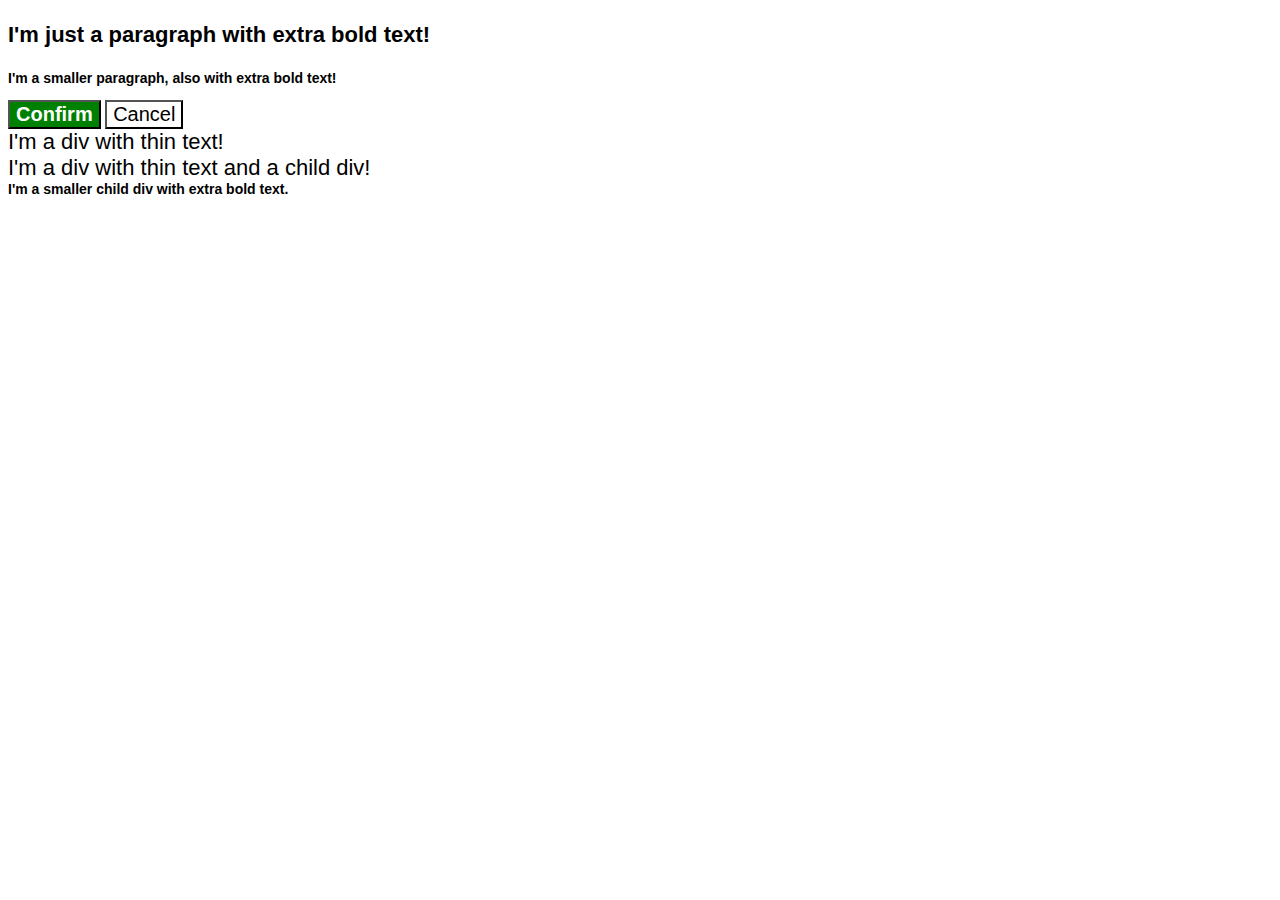
<file: 01-cascade-fix/index.html>
<!DOCTYPE html>
<html lang="en">
  <head>
    <meta charset="UTF-8">
    <meta http-equiv="X-UA-Compatible" content="IE=edge">
    <meta name="viewport" content="width=device-width, initial-scale=1.0">
    <title>Fix the Cascade</title>
    <link rel="stylesheet" href="style.css">
  </head>
  <body>
    <p class="para">I'm just a paragraph with extra bold text!</p>
    <p class="para small-para">I'm a smaller paragraph, also with extra bold text!</p>

    <button id="confirm-button" class="button confirm">Confirm</button>
    <button id="cancel-button" class="button cancel">Cancel</button>

    <div class="text">I'm a div with thin text!</div>
    <div class="text">I'm a div with thin text and a child div!
      <div class="text child">I'm a smaller child div with extra bold text.</div>
    </div>
  </body>
</html>
</file>
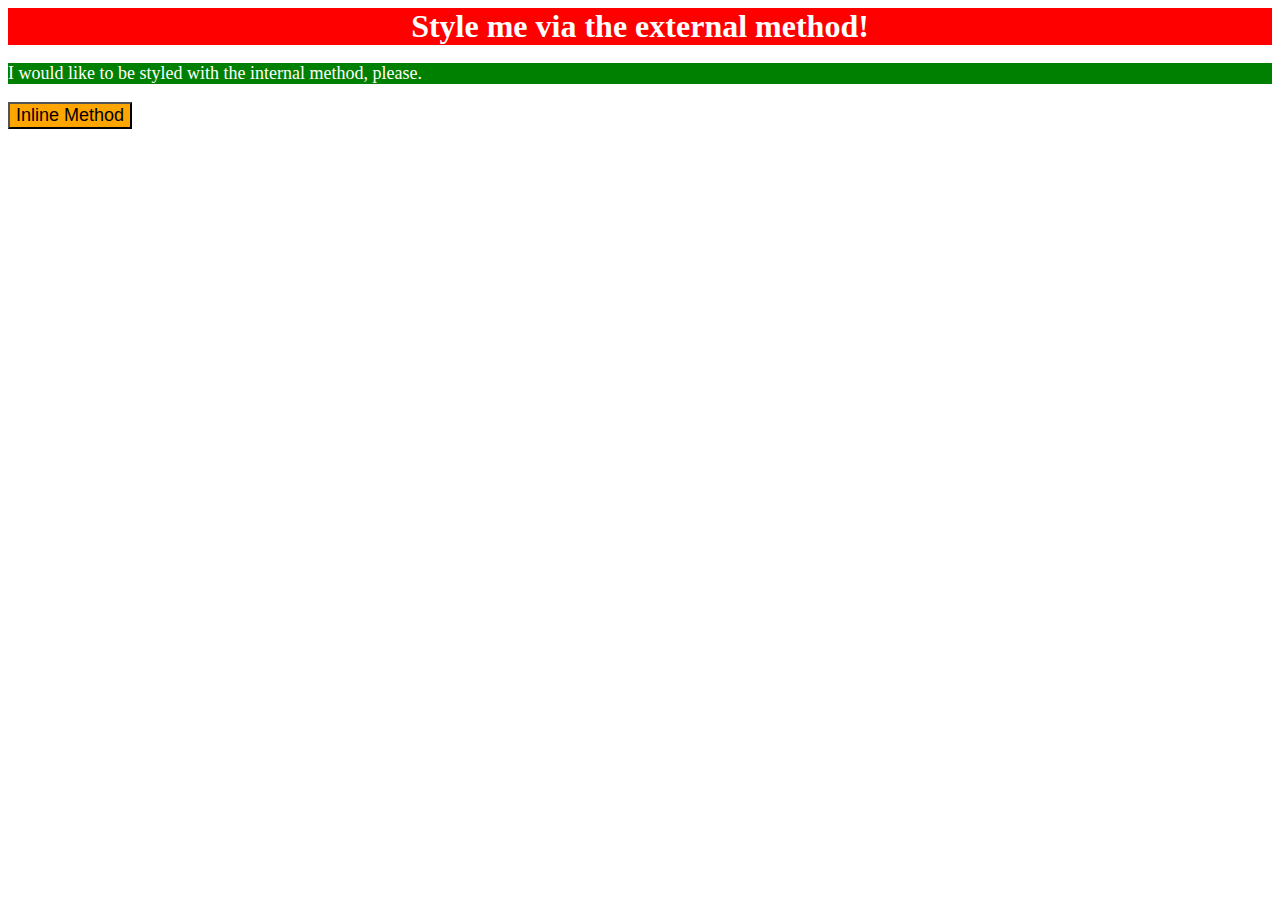
<file: 01-css-methods/index.html>
<!DOCTYPE html>
<html lang="en">
  <head>
    <meta charset="UTF-8">
    <meta http-equiv="X-UA-Compatible" content="IE=edge">
    <meta name="viewport" content="width=device-width, initial-scale=1.0">
    <link rel="stylesheet" href="style.css">
    <title>Methods for Adding CSS</title>
  </head>
  <style>
    p{
      background-color: green;
      color: white;
      font-size: 18px;
    }
  </style>
  <body>
    <div>Style me via the external method!</div>
    <p>I would like to be styled with the internal method, please.</p>
    <button style="background-color: orange; font-size: 18px;">Inline Method</button>
  </body>
</html>
</file>
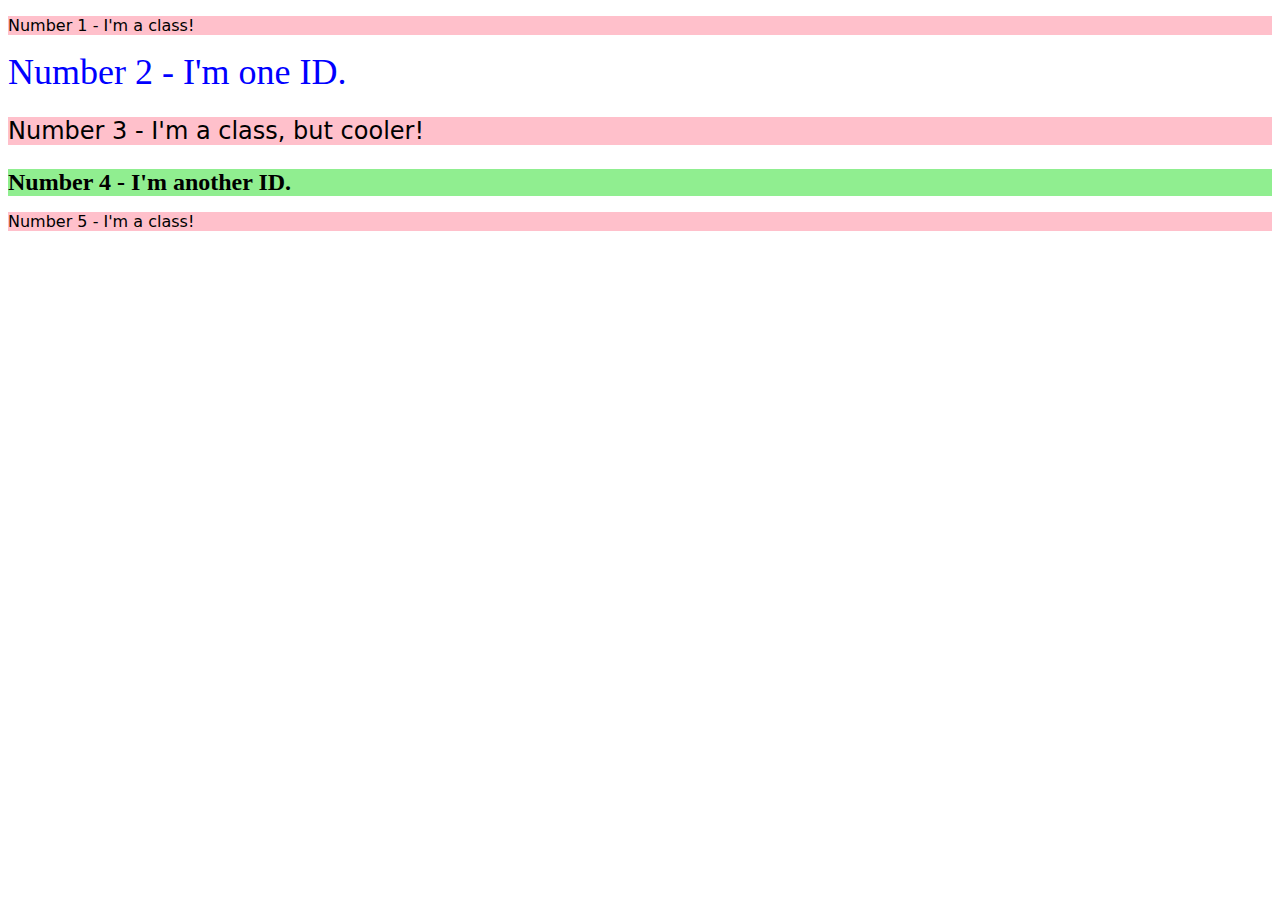
<file: 02-class-id-selectors/index.html>
<!DOCTYPE html>
<html lang="en">
  <head>
    <meta charset="UTF-8">
    <meta http-equiv="X-UA-Compatible" content="IE=edge">
    <meta name="viewport" content="width=device-width, initial-scale=1.0">
    <title>Class and ID Selectors</title>
    <link rel="stylesheet" href="style.css">
  </head>
  <body>
    <p class="odd-numbers">Number 1 - I'm a class!</p>
    <div id="first-id">Number 2 - I'm one ID.</div>
    <p class="odd-numbers number-3">Number 3 - I'm a class, but cooler!</p>
    <div id="second-id">Number 4 - I'm another ID.</div>
    <p class="odd-numbers">Number 5 - I'm a class!</p>
  </body>
</html>
</file>
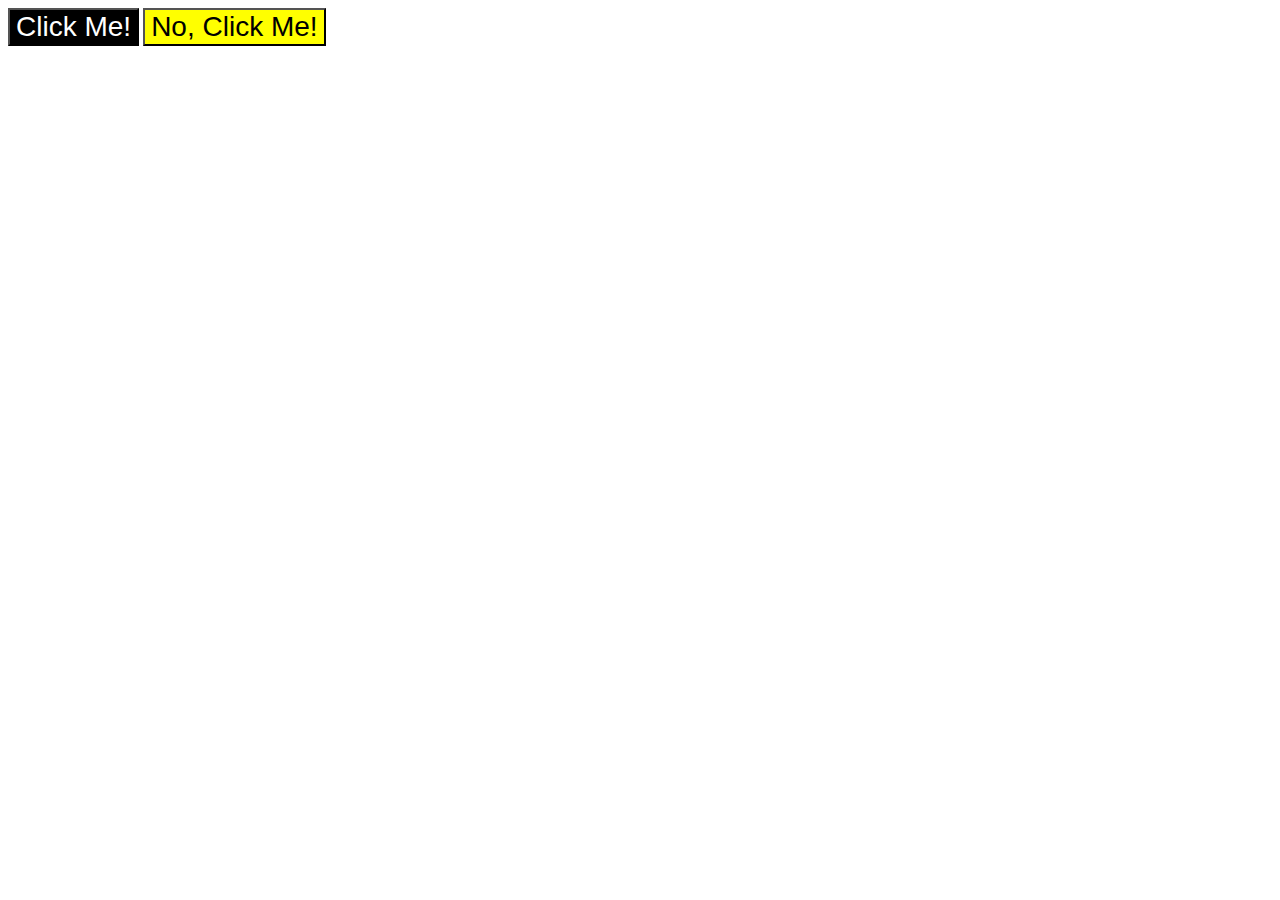
<file: 03-grouping-selectors/index.html>
<!DOCTYPE html>
<html lang="en">
  <head>
    <meta charset="UTF-8">
    <meta http-equiv="X-UA-Compatible" content="IE=edge">
    <meta name="viewport" content="width=device-width, initial-scale=1.0">
    <title>Grouping Selectors</title>
    <link rel="stylesheet" href="style.css">
  </head>
  <body>
    <button class="btn first-btn">Click Me!</button>
    <button class="btn second-btn">No, Click Me!</button>
  </body>
</html>
</file>
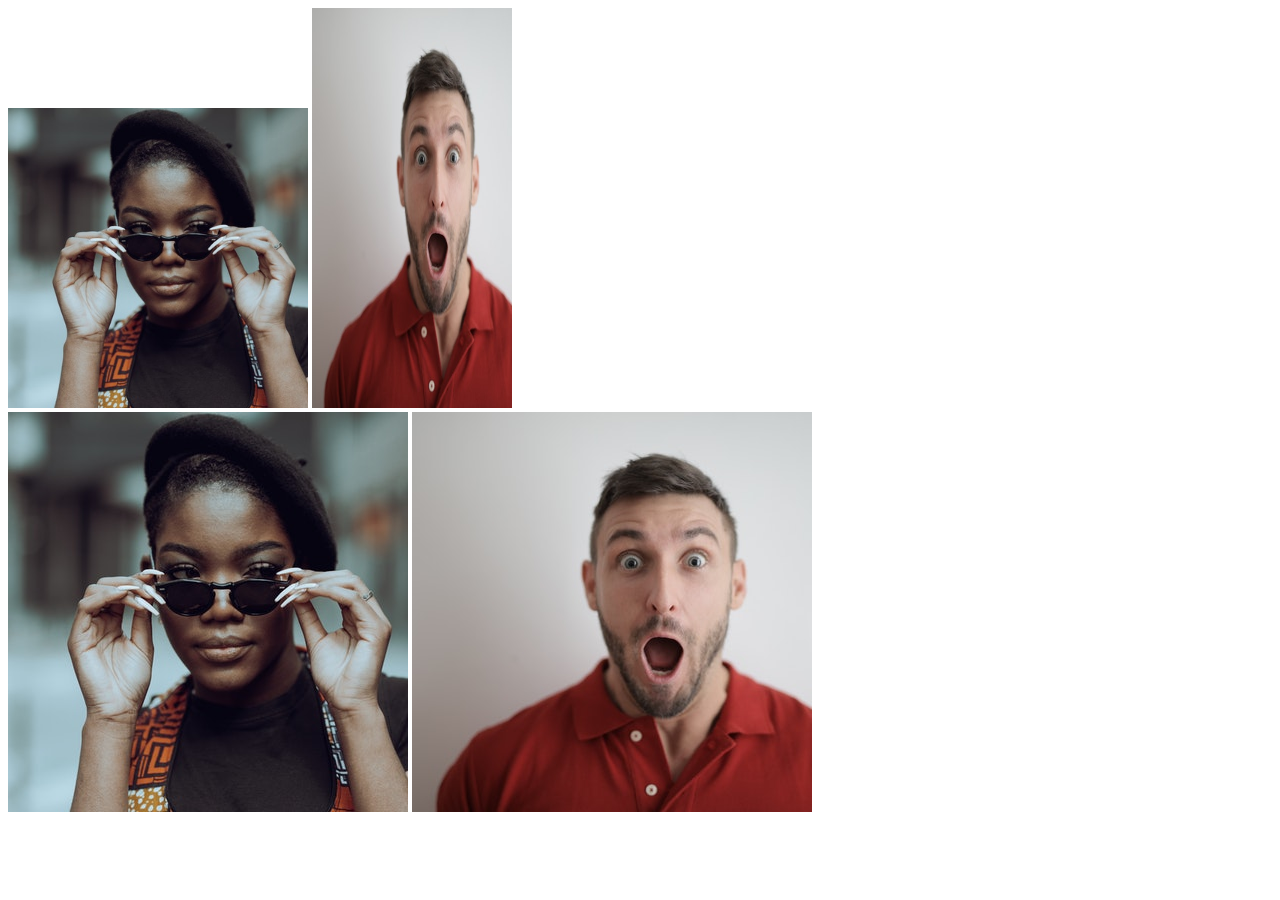
<file: 04-chaining-selectors/index.html>
<!DOCTYPE html>
<html lang="en">
  <head>
    <meta charset="UTF-8">
    <meta http-equiv="X-UA-Compatible" content="IE=edge">
    <meta name="viewport" content="width=device-width, initial-scale=1.0">
    <title>Chaining Selectors</title>
    <link rel="stylesheet" href="style.css">
  </head>
  <body>
    <!-- Check image source path. Review Foundations lesson - Links and Images -->
    <!-- Use the classes BELOW this line -->
    <div>
      <img class="avatar proportioned" src="./images/pexels-katho-mutodo-8434791.jpg" alt="Woman with glasses">
      <img class="avatar distorted" src="./images/pexels-andrea-piacquadio-3777931.jpg" alt="Man with surprised expression">
    </div>
    <!-- Use the classes ABOVE this line -->
    <div>
      <img class="original proportioned" src="./images/pexels-katho-mutodo-8434791.jpg" alt="Woman with glasses">
      <img class="original distorted" src="./images/pexels-andrea-piacquadio-3777931.jpg" alt="Man with surprised expression">
    </div>
  </body>
</html>
</file>
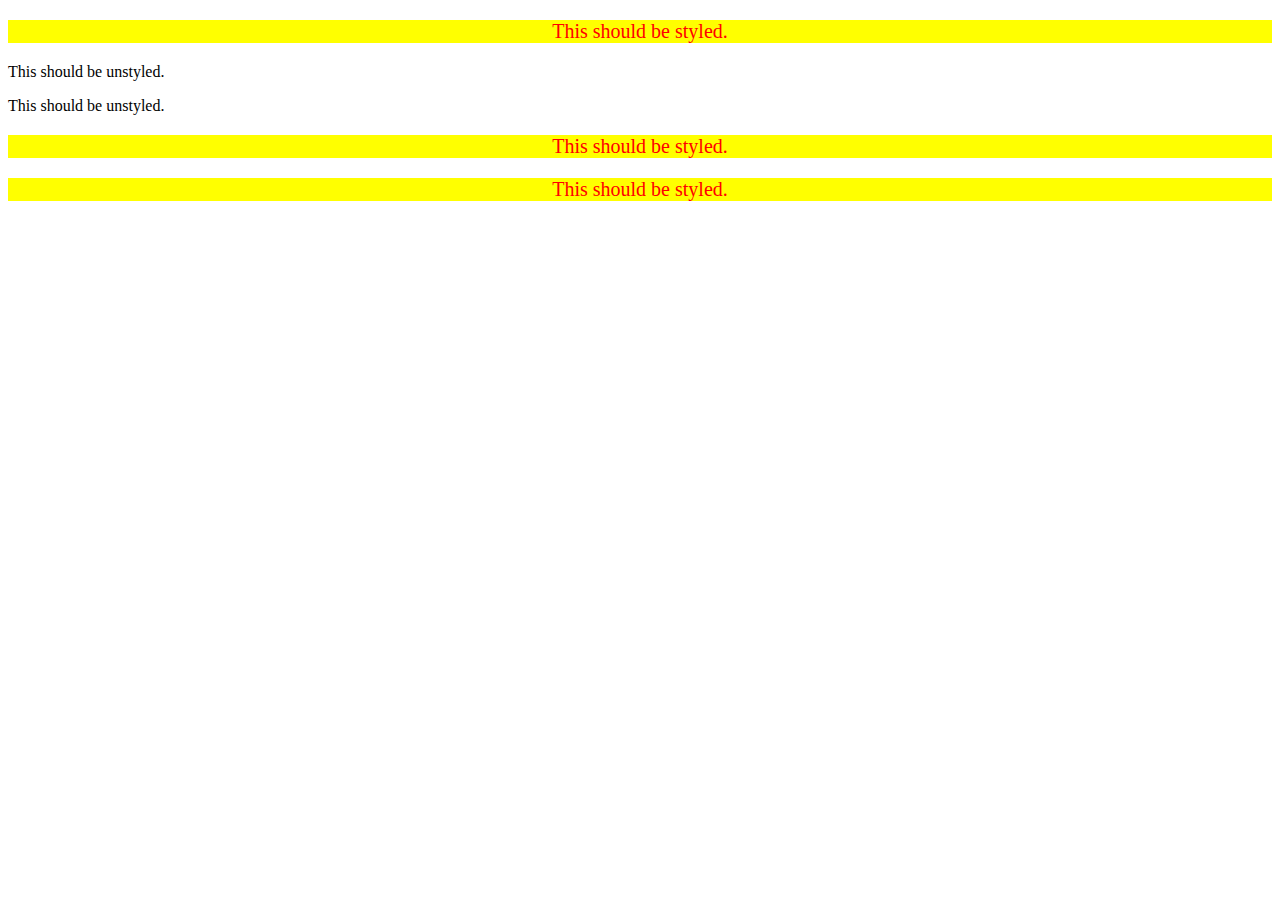
<file: 05-descendant-combinator/index.html>
<!DOCTYPE html>
<html lang="en">
  <head>
    <meta charset="UTF-8">
    <meta http-equiv="X-UA-Compatible" content="IE=edge">
    <meta name="viewport" content="width=device-width, initial-scale=1.0">
    <title>Descendant Combinator</title>
    <link rel="stylesheet" href="style.css">
  </head>
  <body>
    <div class="container">
      <p class="text">This should be styled.</p>
    </div>
    <p class="text">This should be unstyled.</p>
    <p class="text">This should be unstyled.</p>
    <div class="container">
      <p class="text">This should be styled.</p>
      <p class="text">This should be styled.</p>
    </div>
  </body>
</html>
</file>
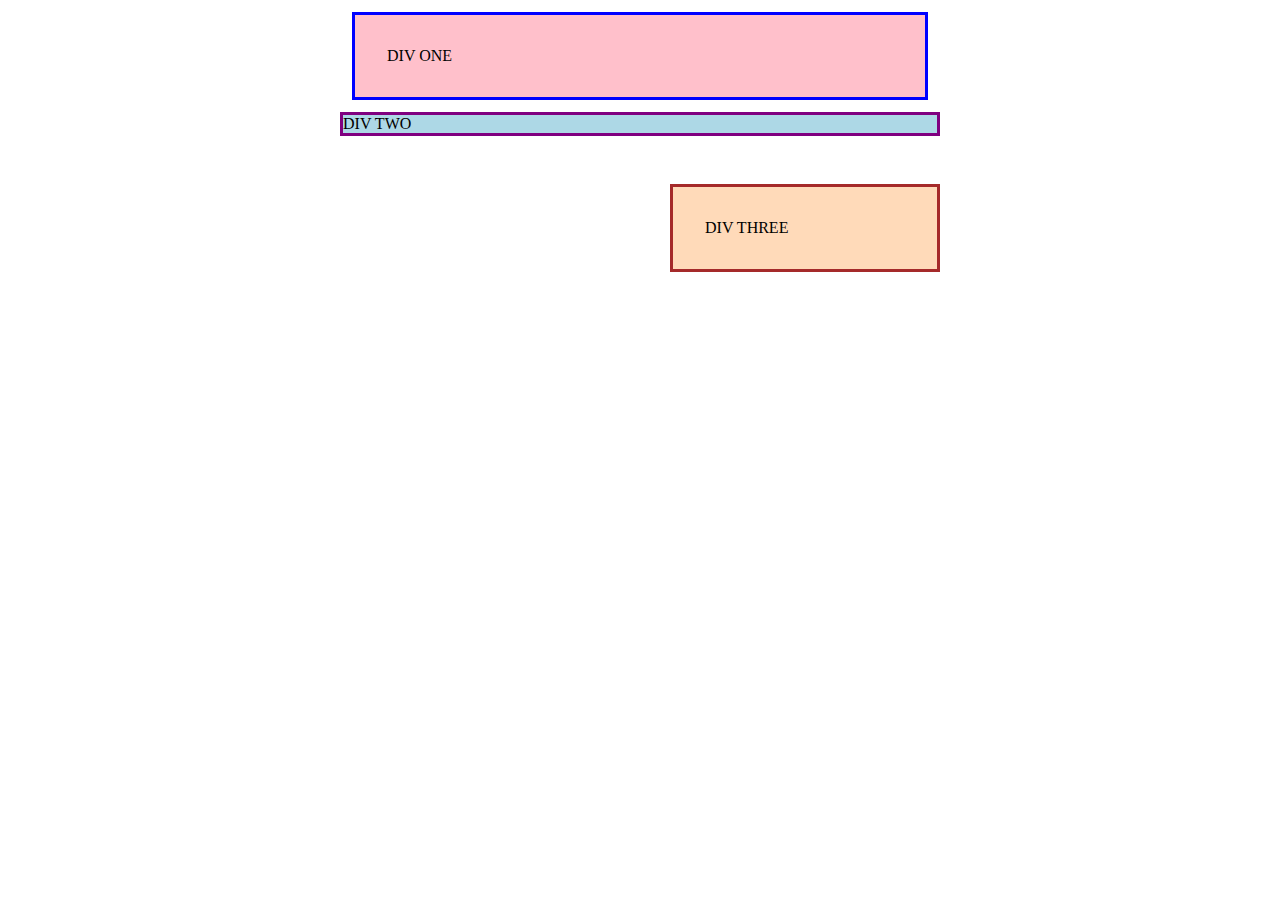
<file: block-and-inline/01-margin-and-padding-1/index.html>
<!DOCTYPE html>
<html lang="en">
  <head>
    <meta charset="UTF-8">
    <meta http-equiv="X-UA-Compatible" content="IE=edge">
    <meta name="viewport" content="width=device-width, initial-scale=1.0">
    <title>Margin and Padding exercise</title>
    <link rel="stylesheet" href="style.css">
  </head>
  <body>
    <div class="one">
      DIV ONE
    </div>
    <div class="two">
      DIV TWO
    </div>
    <div class="three">
      DIV THREE
    </div>
  </body>
</html>
</file>
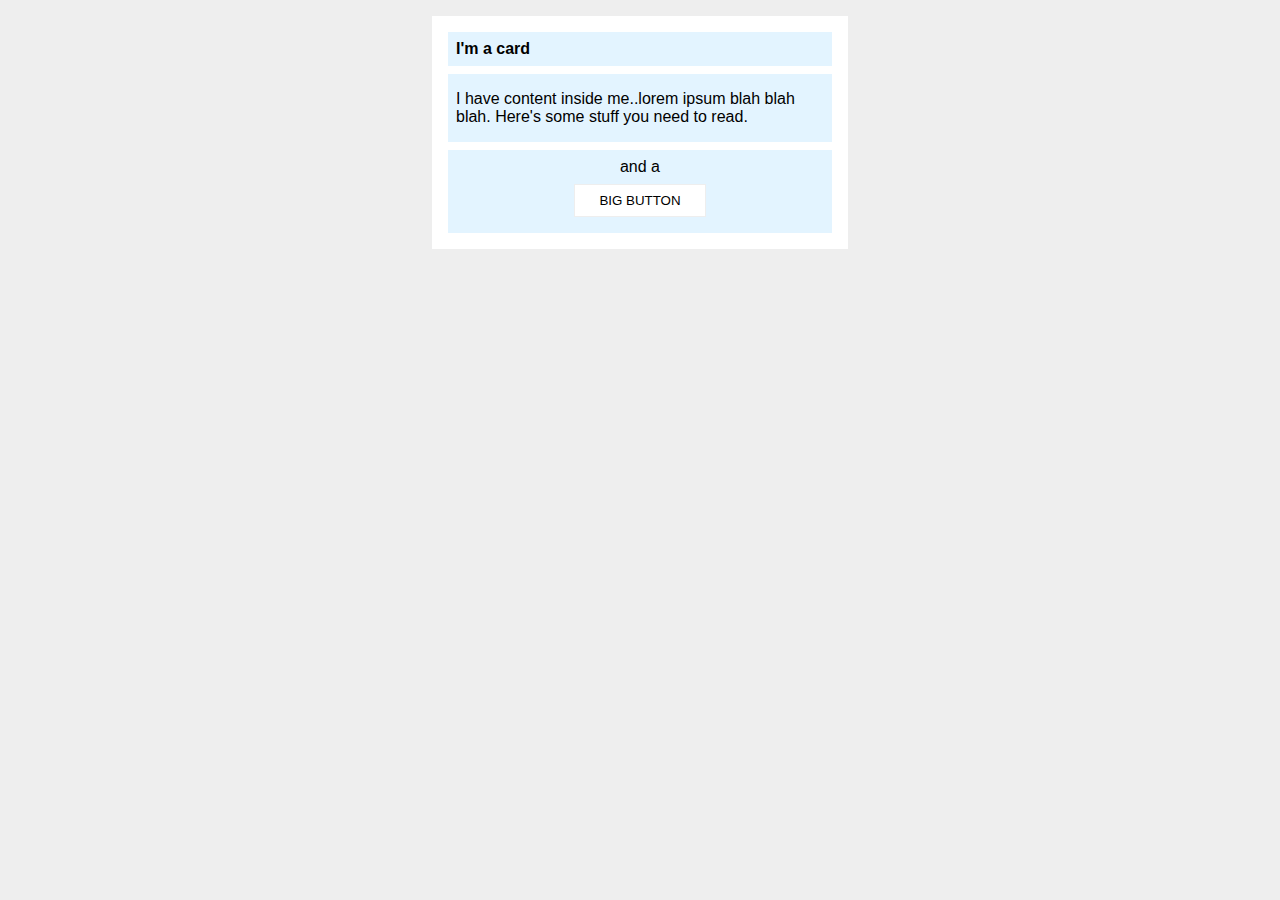
<file: block-and-inline/02-margin-and-padding-2/index.html>
<!DOCTYPE html>
<html lang="en">
  <head>
    <meta charset="UTF-8">
    <meta http-equiv="X-UA-Compatible" content="IE=edge">
    <meta name="viewport" content="width=device-width, initial-scale=1.0">
    <title>Margin and Padding exercise 2</title>
    <link rel="stylesheet" href="style.css">
  </head>
  <body>
    <div class="card">
      <h1 class="title">I'm a card</h1>
      <div class="content">I have content inside me..lorem ipsum blah blah blah. Here's some stuff you need to read.</div>
      <div class="button-container">and a <button>BIG BUTTON</button></div>
    </div>
  </body>
</html>
</file>
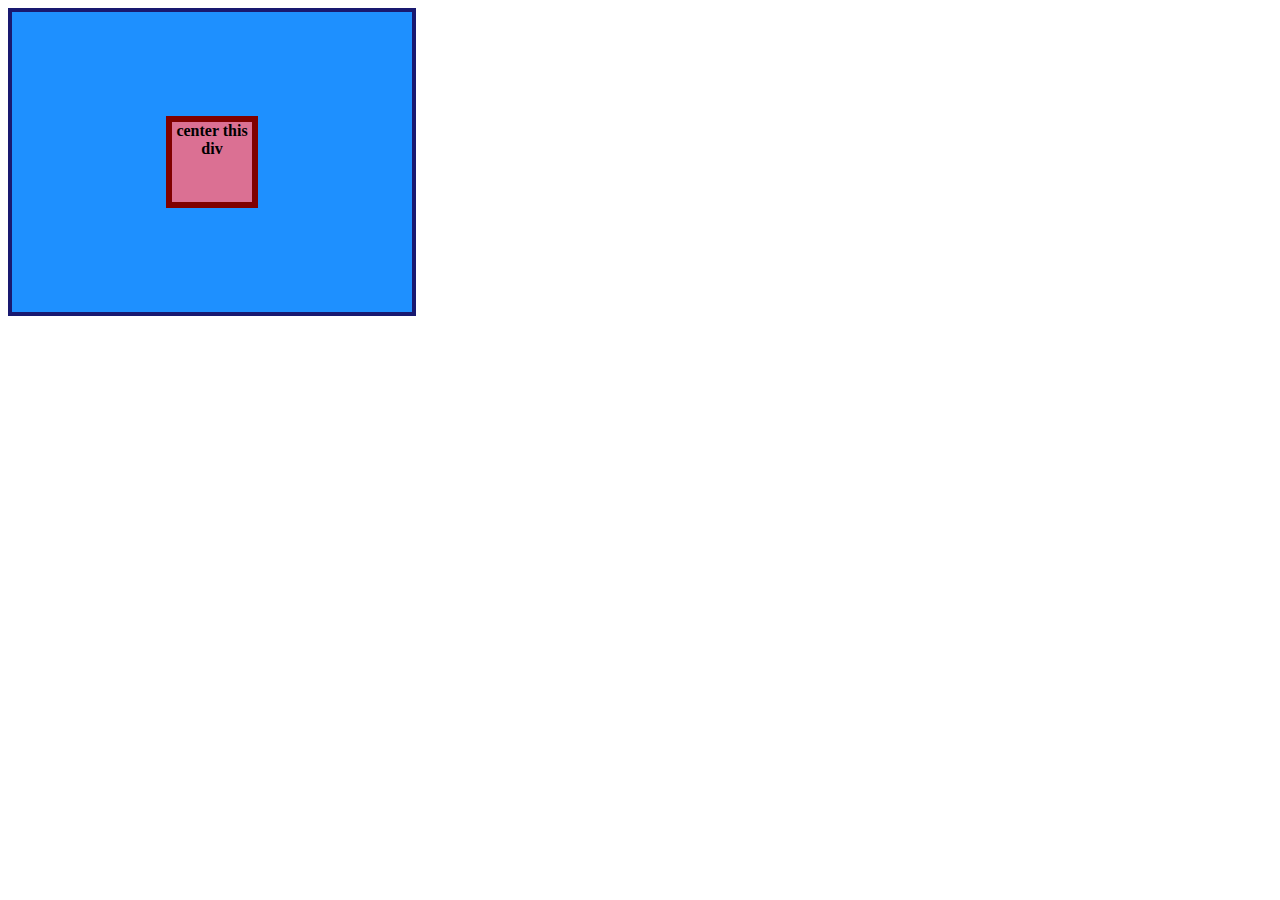
<file: flex/01-flex-center/index.html>
<!DOCTYPE html>
<html lang="en">
  <head>
    <meta charset="UTF-8">
    <meta http-equiv="X-UA-Compatible" content="IE=edge">
    <meta name="viewport" content="width=device-width, initial-scale=1.0">
    <title>CENTER THIS DIV</title>
    <link rel="stylesheet" href="style.css">
  </head>
  <body>
    <div class="container">
      <div class="box">center this div</div>
    </div>
  </body>
</html>
</file>
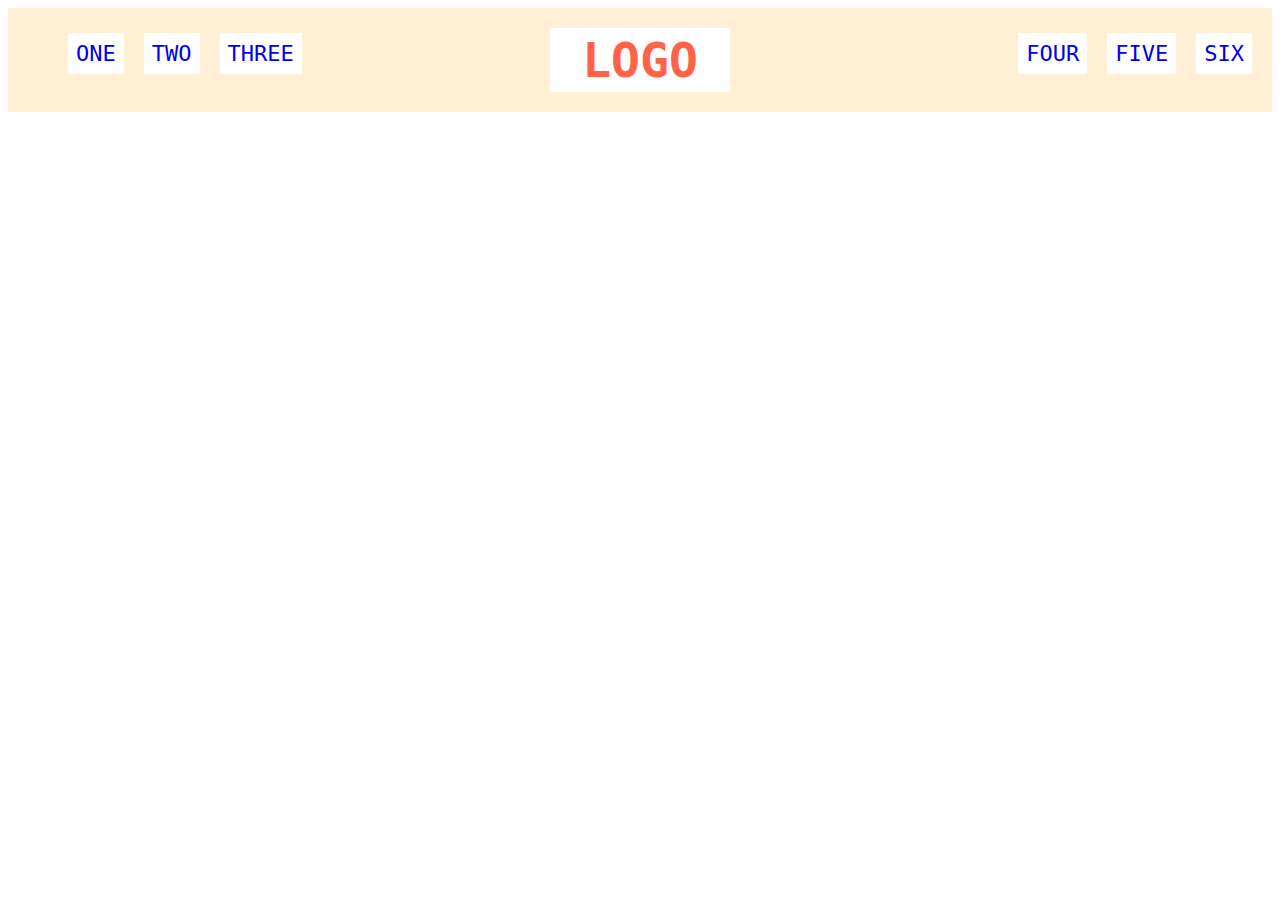
<file: flex/02-flex-header/index.html>
<!DOCTYPE html>
<html lang="en">
  <head>
    <meta charset="UTF-8">
    <meta http-equiv="X-UA-Compatible" content="IE=edge">
    <meta name="viewport" content="width=device-width, initial-scale=1.0">
    <title>Flex Header</title>
    <link rel="stylesheet" href="style.css">
  </head>
  <body>
    <div class="header">
      <div class="left-links">
        <ul>
          <li><a href="#">ONE</a></li>
          <li><a href="#">TWO</a></li>
          <li><a href="#">THREE</a></li>
        </ul>
      </div>
      <div class="logo">LOGO</div>
      <div class="right-links">
        <ul>
          <li><a href="#">FOUR</a></li>
          <li><a href="#">FIVE</a></li>
          <li><a href="#">SIX</a></li>
        </ul>
      </div>
    </div>
  </body>
</html>
</file>
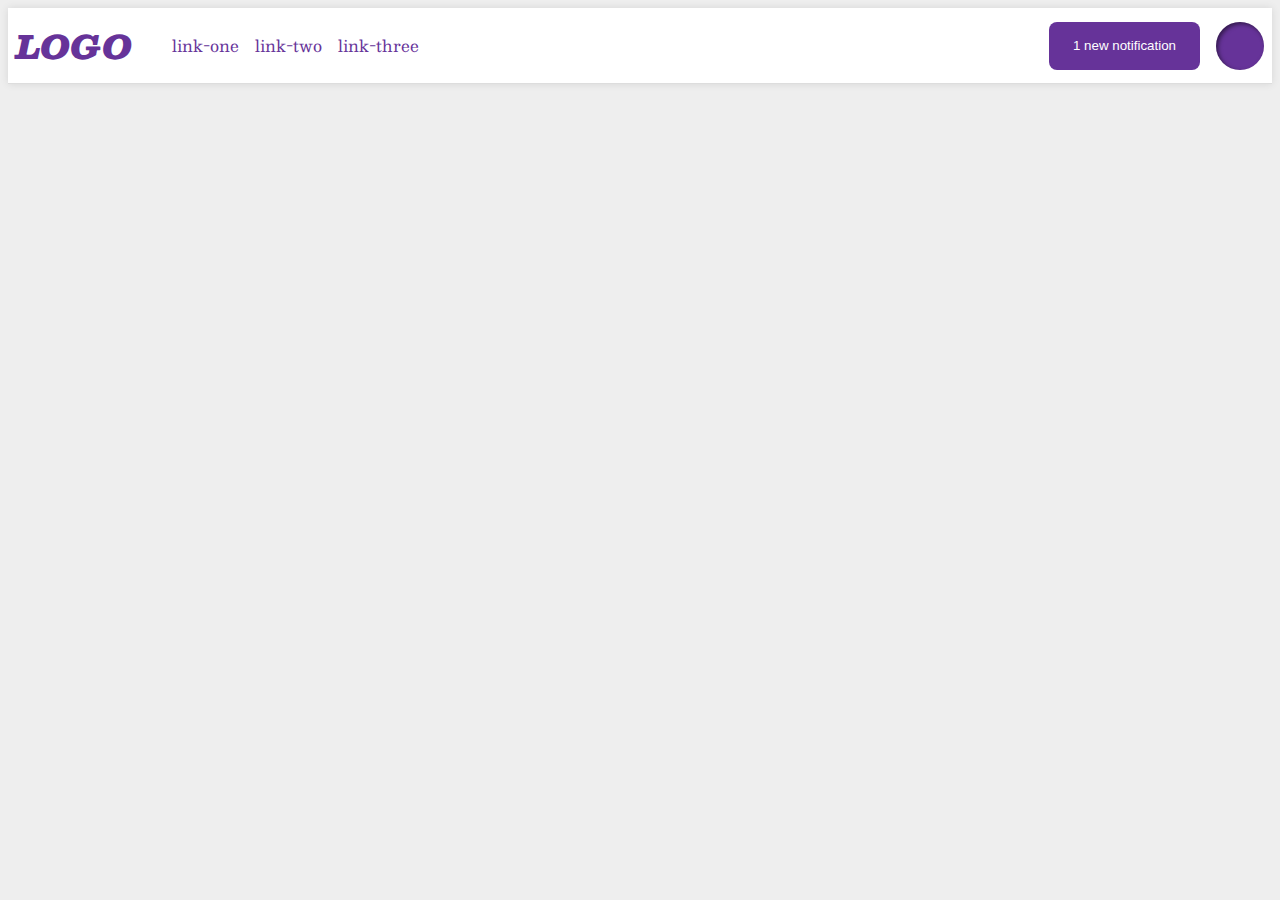
<file: flex/03-flex-header-2/index.html>
<!DOCTYPE html>
<html lang="en">

<head>
  <meta charset="UTF-8">
  <meta http-equiv="X-UA-Compatible" content="IE=edge">
  <meta name="viewport" content="width=device-width, initial-scale=1.0">
  <title>Flex Header 2</title>
  <link rel="stylesheet" href="style.css">
</head>

<body>
  <div class="header">
    <div class="logo">
      LOGO
    </div>
    <ul class="links">
      <li><a href="https://google.com">link-one</a></li>
      <li><a href="https://google.com">link-two</a></li>
      <li><a href="https://google.com">link-three</a></li>
    </ul>
    <div class="right">
      <button class="notifications">
        1 new notification
      </button>
      <div class="profile-image"></div>
    </div>
  </div>
</body>

</html>
</file>
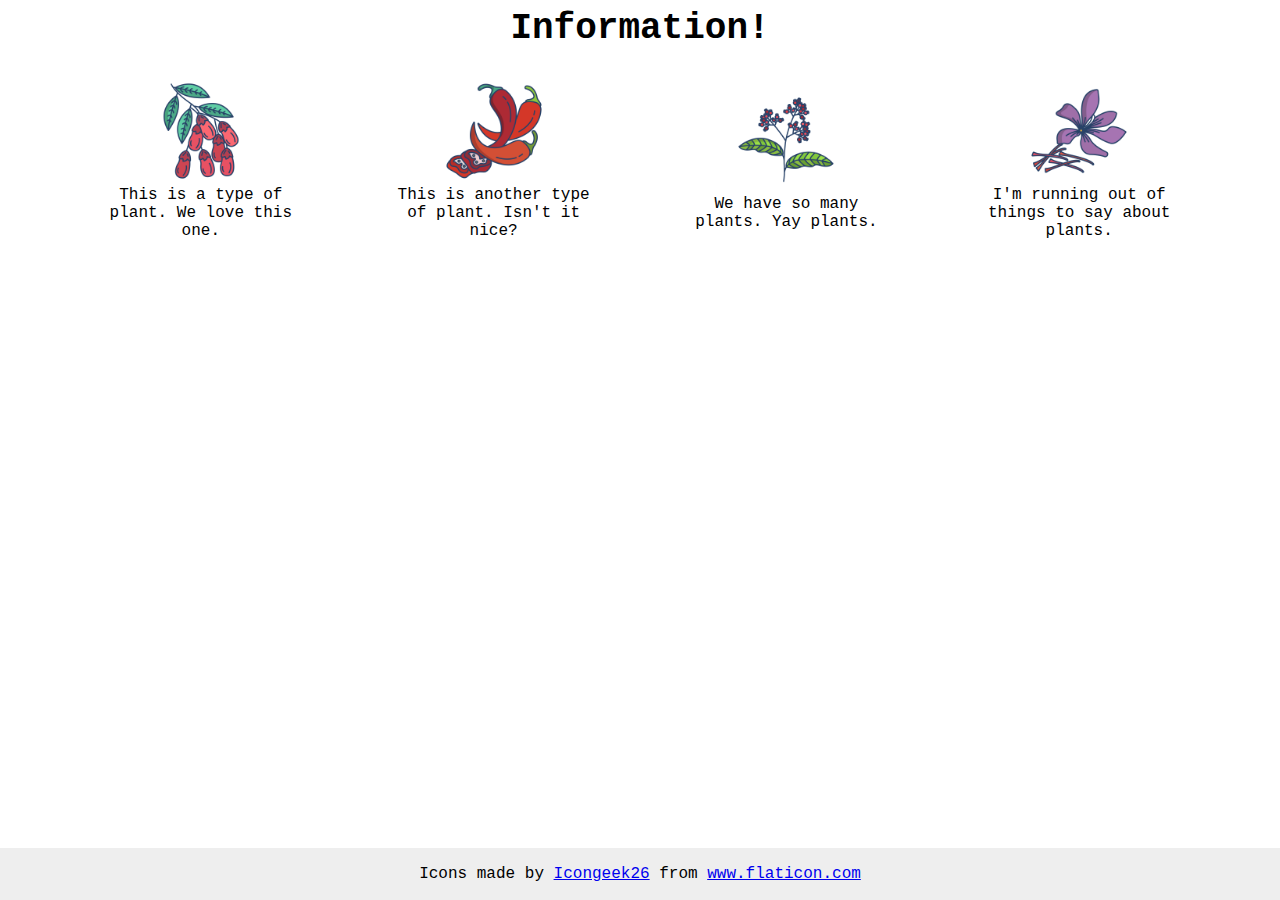
<file: flex/04-flex-information/index.html>
<!DOCTYPE html>
<html lang="en">

<head>
  <meta charset="UTF-8">
  <meta http-equiv="X-UA-Compatible" content="IE=edge">
  <meta name="viewport" content="width=device-width, initial-scale=1.0">
  <title>Information</title>
  <link rel="stylesheet" href="style.css">
</head>

<body>
  <div class="title">Information!</div>
  <div class="container">
    <div class="item one">
    <img src="./images/barberry.png" alt="barberry">
    <div class="text">This is a type of plant. We love this one.</div>
    </div>

  <div class="item two">
    <img src="./images/chilli.png" alt="chili">
    <div class="text">This is another type of plant. Isn't it nice?</div>
  </div>

  <div class="item three">
      <img src="./images/pepper.png" alt="pepper">
    <div class="text">We have so many plants. Yay plants.</div>
  </div>

  <div class="item four">

    <img src="./images/saffron.png" alt="saffron">
    <div class="text">I'm running out of things to say about plants.</div>
  </div>

  </div>
  <!-- disregard this section, it's here to give attribution to the creator of these icons -->
  <div class="footer">
    <div>Icons made by <a href="https://www.flaticon.com/authors/icongeek26" title="Icongeek26">Icongeek26</a> from <a
        href="https://www.flaticon.com/" title="Flaticon">www.flaticon.com</a></div>
  </div>
</body>

</html>
</file>
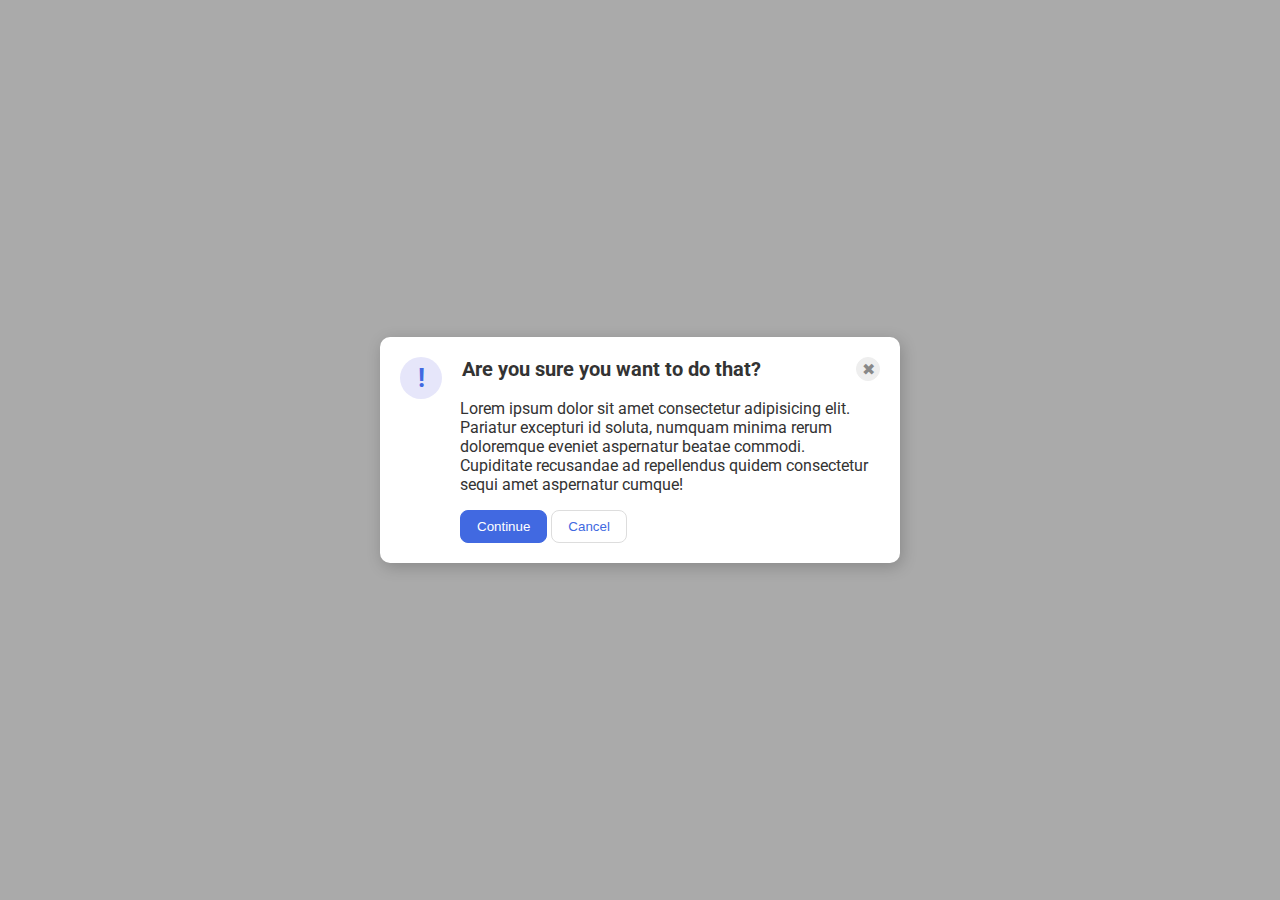
<file: flex/05-flex-modal/index.html>
<!DOCTYPE html>
<html lang="en">
  <head>
    <meta charset="UTF-8">
    <meta http-equiv="X-UA-Compatible" content="IE=edge">
    <meta name="viewport" content="width=device-width, initial-scale=1.0">
    <link rel="stylesheet" href="style.css">
    <title>Modal</title>
  </head>
  <body>
    <div class="modal">
      <div class="top">
      <div class="icon">!</div>
      <div class="header">Are you sure you want to do that?</div>
      <button class="close-button">✖</button>
      </div>
      <div class="text">Lorem ipsum dolor sit amet consectetur adipisicing elit. Pariatur excepturi id soluta, numquam minima rerum doloremque eveniet aspernatur beatae commodi. Cupiditate recusandae ad repellendus quidem consectetur sequi amet aspernatur cumque!</div>
      <button class="continue">Continue</button>
      <button class="cancel">Cancel</button>
    </div>
  </body>
</html>
</file>
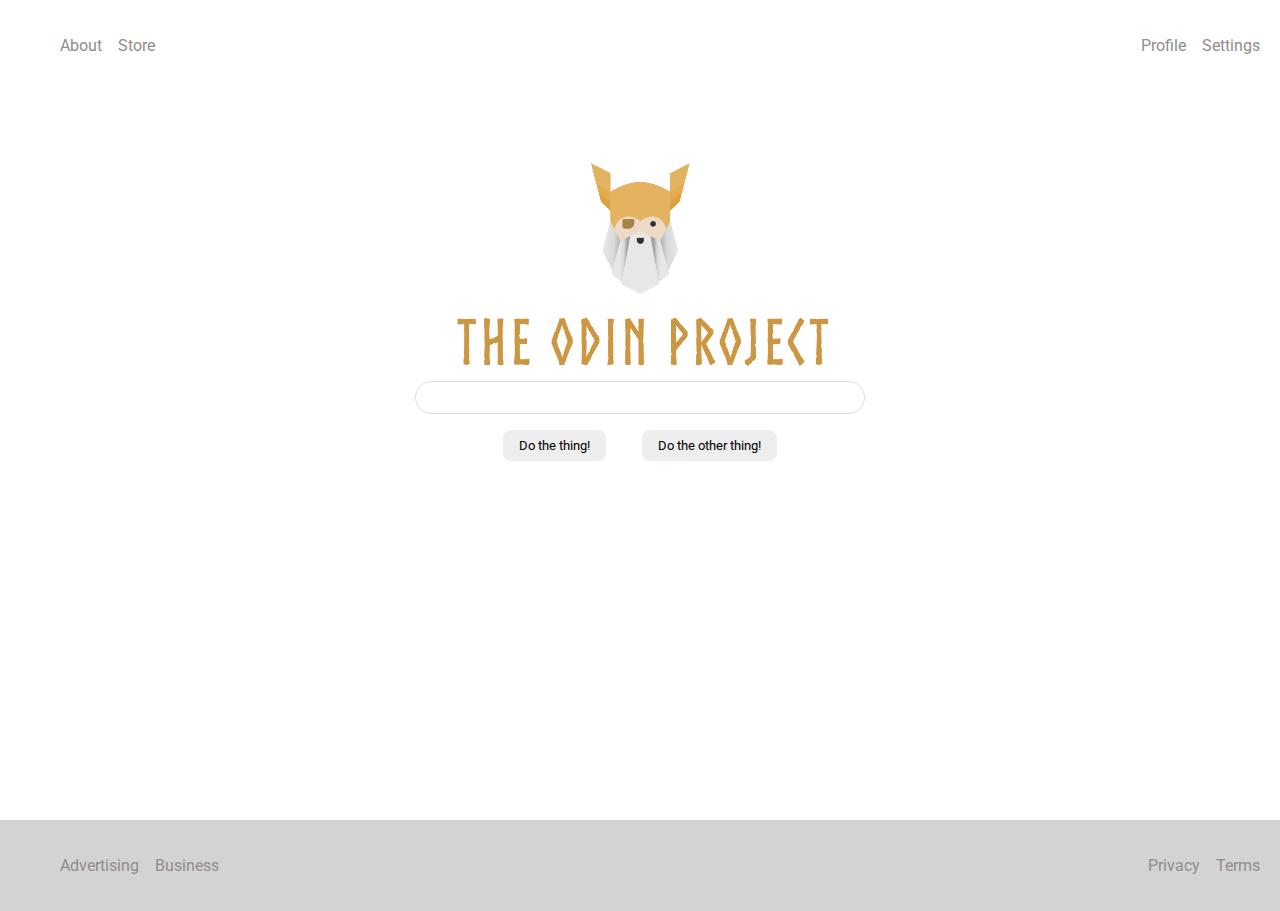
<file: flex/06-flex-layout/index.html>
<!DOCTYPE html>
<html lang="en">
  <head>
    <meta charset="UTF-8">
    <meta http-equiv="X-UA-Compatible" content="IE=edge">
    <meta name="viewport" content="width=device-width, initial-scale=1.0">
    <title>LAYOUT</title>
    <link rel="stylesheet" href="./style.css">
  </head>
  <body>
    <div class="header">
      <ul class="left-links">
        <li><a href="#">About</a></li>
        <li><a href="#">Store</a></li>
      </ul>
      <ul class="right-links">
        <li><a href="#">Profile</a></li>
        <li><a href="#">Settings</a></li>
      </ul>
    </div>
    <div class="content">
      <img src="./logo.png" alt="Project logo. Represents odin with the project name.">
      <div class="input">
        <input type="text">
      </div>
      <div class="buttons">
        <button>Do the thing!</button>
        <button>Do the other thing!</button>
      </div>
    </div>
    <div class="footer">
      <ul class="left-links">
        <li><a href="#">Advertising</a></li>
        <li><a href="#">Business</a></li>
      </ul>
      <ul class="right-links">
        <li><a href="#">Privacy</a></li>
        <li><a href="#">Terms</a></li>
      </ul>
    </div>
  </body>
</html>
</file>
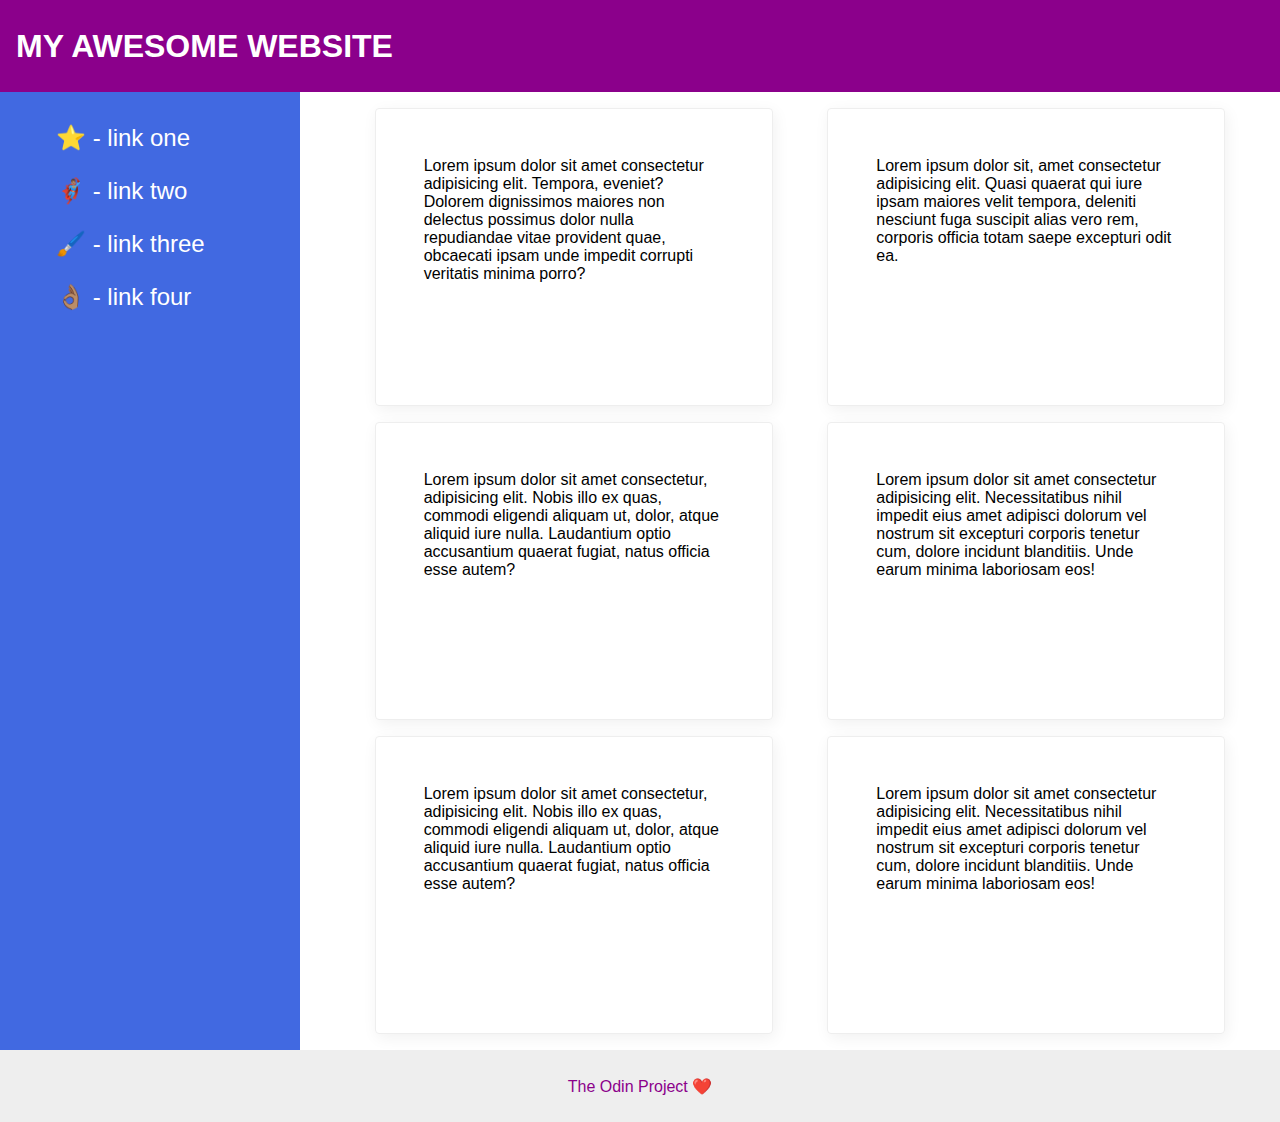
<file: flex/07-flex-layout-2/index.html>
<!DOCTYPE html>
<html lang="en">
  <head>
    <meta charset="UTF-8">
    <meta http-equiv="X-UA-Compatible" content="IE=edge">
    <meta name="viewport" content="width=device-width, initial-scale=1.0">
    <title>The Holy Grail</title>
    <link rel="stylesheet" href="style.css">
  </head>
  <body>
    <div class="header">
        MY AWESOME WEBSITE
    </div>

    <div class="wrapper">
    <div class="sidebar">
      <ul>
        <li><a href="#">⭐ - link one</a></li>
        <li><a href="#">🦸🏽‍♂️ - link two</a></li>
        <li><a href="#">🖌️ - link three</a></li>
        <li><a href="#">👌🏽 - link four</a></li>
      </ul>
    </div>
    <div class="main">
    <div class="card">Lorem ipsum dolor sit amet consectetur adipisicing elit. Tempora, eveniet? Dolorem dignissimos maiores non delectus possimus dolor nulla repudiandae vitae provident quae, obcaecati ipsam unde impedit corrupti veritatis minima porro?</div>
    <div class="card">Lorem ipsum dolor sit, amet consectetur adipisicing elit. Quasi quaerat qui iure ipsam maiores velit tempora, deleniti nesciunt fuga suscipit alias vero rem, corporis officia totam saepe excepturi odit ea.</div>
    <div class="card">Lorem ipsum dolor sit amet consectetur, adipisicing elit. Nobis illo ex quas, commodi eligendi aliquam ut, dolor, atque aliquid iure nulla. Laudantium optio accusantium quaerat fugiat, natus officia esse autem?</div>
    <div class="card">Lorem ipsum dolor sit amet consectetur adipisicing elit. Necessitatibus nihil impedit eius amet adipisci dolorum vel nostrum sit excepturi corporis tenetur cum, dolore incidunt blanditiis. Unde earum minima laboriosam eos!</div>
    <div class="card">Lorem ipsum dolor sit amet consectetur, adipisicing elit. Nobis illo ex quas, commodi eligendi aliquam ut, dolor, atque aliquid iure nulla. Laudantium optio accusantium quaerat fugiat, natus officia esse autem?</div>
    <div class="card">Lorem ipsum dolor sit amet consectetur adipisicing elit. Necessitatibus nihil impedit eius amet adipisci dolorum vel nostrum sit excepturi corporis tenetur cum, dolore incidunt blanditiis. Unde earum minima laboriosam eos!</div>
    
    </div>
    </div>
    
    <div class="footer">
      The Odin Project ❤️
    </div>
  </body>
</html>
</file>
<file: 01-cascade-fix/style.css>
body {
  font-family: Arial, Helvetica, sans-serif;
}

.para,
.small-para {
  color: hsl(0, 0%, 0%);
  font-weight: 800;
}

.para.small-para{
  font-size: 14px;
  font-weight: 800;
}

.para {
  font-size: 22px;
}

.confirm, #confirm-button{
  background: green;
  color: white;
  font-weight: bold;
}

.button {
  background-color: rgb(255, 255, 255);
  color: rgb(0, 0, 0);
  font-size: 20px;
}

.text.child {
  color: rgb(0, 0, 0);
  font-weight: 800;
  font-size: 14px;
}

div.text {
  color: rgb(0, 0, 0);
  font-size: 22px;
  font-weight: 100;
}
</file>
<file: 01-css-methods/style.css>
div{
    background-color: red;
    color: white;
    font-size: 32px;
    text-align: center;
    font-weight: bold;
}
</file>
<file: 02-class-id-selectors/style.css>
.odd-numbers{
    background-color: #ffc0cb;
    font-family: 'Verdana', 'Dejavu Sans', sans-serif;
}
#first-id{
    color: #0000ff;
    font-size: 36px;
}
#second-id{
    background-color: #90ee90;
    font-size: 24px;
    font-weight: bold;
}
.number-3{
    font-size: 24px;
}
</file>
<file: 03-grouping-selectors/style.css>
.first-btn{
    background-color: #000000;
    color: #ffffff;
}
.second-btn{
    background-color: #ffff00;
}
.btn{
    font-size: 28px;
    font-family: 'Helvetica', 'Times New Roman', sans-serif;
}
</file>
<file: 04-chaining-selectors/style.css>
/* Add CSS Styling */

.avatar.proportioned{
    width: 300px;
    height: auto;
}
.avatar.distorted{
    width: 200px;
    height: 400px;
}
</file>
<file: 05-descendant-combinator/style.css>
.container .text{
    background-color: #ffff00;
    color: #ff0000;
    font-size: 20px;
    text-align: center;
}
</file>
<file: block-and-inline/01-margin-and-padding-1/style.css>
body {
  max-width: 600px;
  margin: 0 auto;
}

.one {
  background: pink;
  border: 3px solid blue;
  /* CHANGE ME */
  padding: 32px;
  margin: 12px;
}

.two {
  background: lightblue;
  border: 3px solid purple;
  /* CHANGE ME */
  margin-bottom: 48px;
}

.three {
  background: peachpuff;
  border: 3px solid brown;
  width: 200px;
  /* CHANGE ME */
  padding: 32px;
  margin-left: 330px;
}
</file>
<file: block-and-inline/02-margin-and-padding-2/style.css>
body {
  background: #eee;
  font-family: sans-serif;
}

.card {
  width: 400px;
  background: #fff;
  margin: 16px auto;
  padding: 8px;
}

.title {
  background: #e3f4ff;
  margin: 8px;
  font-size: 16px;
  padding: 8px;
}

.content {
  background: #e3f4ff;
  margin: 8px;
  padding: 16px 8px;
}

.button-container {
  background: #e3f4ff;
  margin: 8px;
  padding: 8px;
  text-align: center;
}

button {
  background: white;
  border: 1px solid #eee;
  margin: 8px auto;
  display: block;
  padding: 8px 24px;
}
</file>
<file: flex/01-flex-center/style.css>
.container {
  background: dodgerblue;
  border: 4px solid midnightblue;
  width: 400px;
  height: 300px;
  display: flex;
  justify-content: center;
  align-items: center;
}

.box {
  background: palevioletred;
  font-weight: bold;
  text-align: center;
  border: 6px solid maroon;
  width: 80px;
  height: 80px;
}
</file>
<file: flex/02-flex-header/style.css>
.header  {
  font-family: monospace;
  background: papayawhip;
  display: flex;
  justify-content: space-between;
  padding: 20px;
  flex-wrap: wrap;
}

.logo {
  font-size: 48px;
  font-weight: 900;
  color: tomato;
  background: white;
  padding: 4px 32px;
}

ul {
  /* this removes the dots on the list items*/
  list-style-type: none;
  display: flex;
  gap: 20px;
}

a {
  font-size: 22px;
  background: white;
  padding: 8px;
  /* this removes the line under the links */
  text-decoration: none;
}
</file>
<file: flex/03-flex-header-2/style.css>
/* this is some magical font-importing.  
you'll learn about it later. */
@import url('https://fonts.googleapis.com/css2?family=Besley:ital,wght@0,400;1,900&display=swap');

body {
  margin: 0;
  background: #eee;
  font-family: Besley, serif;
}

.header {
  background: white;
  border-bottom: 1px solid #ddd;
  box-shadow: 0 0 8px rgba(0,0,0,.1);
  display: flex;
  align-items: center;
  padding: 8px;
  margin: 8px;
  flex-wrap: wrap;
}

.profile-image {
  background: rebeccapurple;
  box-shadow: inset 2px 2px 4px rgba(0,0,0,.5);
  border-radius: 50%;
  width: 48px;
  height: 48px;
}

.logo {
  color: rebeccapurple;
  font-size: 32px;
  font-weight: 900;
  font-style: italic;
}

button {
  border: none;
  border-radius: 8px;
  background: rebeccapurple;
  color: white;
  padding: 8px 24px;
}

a {
  /* this removes the line under our links */
  text-decoration: none;
  color: rebeccapurple;
}

ul {
  list-style-type: none;
  display: flex;
  gap: 16px;
}
.right{
  margin-left: auto;
  display: flex;
  gap: 16px;
}
</file>
<file: flex/04-flex-information/style.css>
body {
  font-family: 'Courier New', Courier, monospace;
}

img {
  width: 100px;
  height: 100px;
}

.title {
  font-size: 36px;
  font-weight: 900;
  text-align: center;
}
.container{
  display: flex;
  align-items: center;
  justify-content: space-evenly;
  flex-wrap: wrap;
}
.item{
  width: 200px;
  height: auto;
  gap: 52px;
  text-align: center;
  margin-top: 32px;
}

/* do not edit this footer */
.footer {
  position: fixed;
  bottom: 0;
  left: 0;
  right: 0;
  height: 52px;
  display: flex;
  align-items: center;
  justify-content: center;
  background: #eee;
}
</file>
<file: flex/05-flex-modal/style.css>
@import url('https://fonts.googleapis.com/css2?family=Roboto:wght@400;700&display=swap');

html, body {
  height: 100%;
}

body {
  font-family: Roboto, sans-serif;
  margin: 0;
  background: #aaa;
  color: #333;
  /* I'll give you this one for free lol */
  display: flex;
  align-items: center;
  justify-content: center;
}

.modal {
  background: white;
  width: 480px;
  border-radius: 10px;
  box-shadow: 2px 4px 16px rgba(0,0,0,.2);
  padding: 20px;
}

.icon {
  color: royalblue;
  font-size: 26px;
  font-weight: 700;
  background: lavender;
  width: 42px;
  height: 42px;
  border-radius: 50%;
  display: flex;
  align-items: center;
  justify-content: center;
  margin-right: 20px;
}

.close-button {
  background: #eee;
  border-radius: 50%;
  color: #888;
  font-weight: 400;
  font-size: 16px;
  height: 24px;
  width: 24px;
  display: flex;
  align-items: center;
  justify-content: center;
  border: 1px solid #eee;
  padding: 0;
  margin-left: auto;
}

button {
  cursor: pointer;
  padding: 8px 16px;
  border-radius: 8px;
}

button.continue {
  background: royalblue;
  border: 1px solid royalblue;
  color: white;
  margin-left: 60px;
  margin-top: 16px;
}

button.cancel {
  background: white;
  border: 1px solid #ddd;
  color: royalblue;
}
.top{
  display: flex;
}
.header{
  font-weight: bold;
  font-size: 20px;
}
.text{
  margin-left: 60px;
}
</file>
<file: flex/06-flex-layout/style.css>
@import url('https://fonts.googleapis.com/css2?family=Roboto:wght@400;700&display=swap');

body {
  height: 100vh;
  margin: 0;
  overflow: hidden;
  font-family: Roboto, sans-serif;
}
.header{
  display: flex;
  justify-content: space-between;
  align-items: center;
  padding: 20px;
}
ul{
  display: flex;
  list-style: none;
  gap: 16px;
}
li a{
  text-decoration: none;
  color: #928c8c;
}
.content{
  display: flex;
  justify-content: center;
  align-items: center;
  flex-direction: column;
  height: 50vh;
}

img {
  margin: 0 auto;
  width: 600px;
}

button {
  font-family: Roboto, sans-serif;
  border: none;
  border-radius: 8px;
  background: #eee;
  padding: 8px 16px;
  margin: 16px 16px;
  cursor: pointer;
}

input {
  border: 1px solid #ddd;
  border-radius: 16px;
  padding: 8px 24px;
  width: 400px;
}
.footer{
  display: flex;
  justify-content: space-between;
  align-items: center;
  padding: 20px;
  background: #d3d3d3;
  margin-top: 31vh;
}
</file>
<file: flex/07-flex-layout-2/style.css>
body {
  font-family: -apple-system, BlinkMacSystemFont, 'Segoe UI', Roboto, Oxygen, Ubuntu, Cantarell, 'Open Sans', 'Helvetica Neue', sans-serif;
  margin: 0;
  min-height: 100vh;
}

.header {
  height: 72px;
  background: darkmagenta;
  color: white;
  padding: 10px;
  font-size: 32px;
  padding-left: 16px;
  display: flex;
  align-items: center;
  font-weight: bold;
}

.footer {
  height: 72px;
  background: #eee;
  color: darkmagenta;
  display: flex;
  justify-content: center;
  align-items: center;
}

.sidebar {
  width: 300px;
  background: royalblue;
  box-sizing: border-box;
  flex-shrink: 0;
  padding: 16px;
}
ul{
  list-style: none;
  display: flex;
  flex-direction: column;
  gap: 25px;
}
li a{
  text-decoration: none;
  font-size: 24px;
  color: #fff;
}

.card {
  border: 1px solid #eee;
  box-shadow: 2px 4px 16px rgba(0,0,0,.06);
  border-radius: 4px;
  padding: 48px;
  width: 300px;
  height: 200px;
}
.main{
  display: flex;
  gap: 16px;
  flex-wrap: wrap;
  margin: 16px 16px;
  justify-content: space-evenly;
}
.wrapper{
  display: flex;
  gap: 20px;
}
</file>
